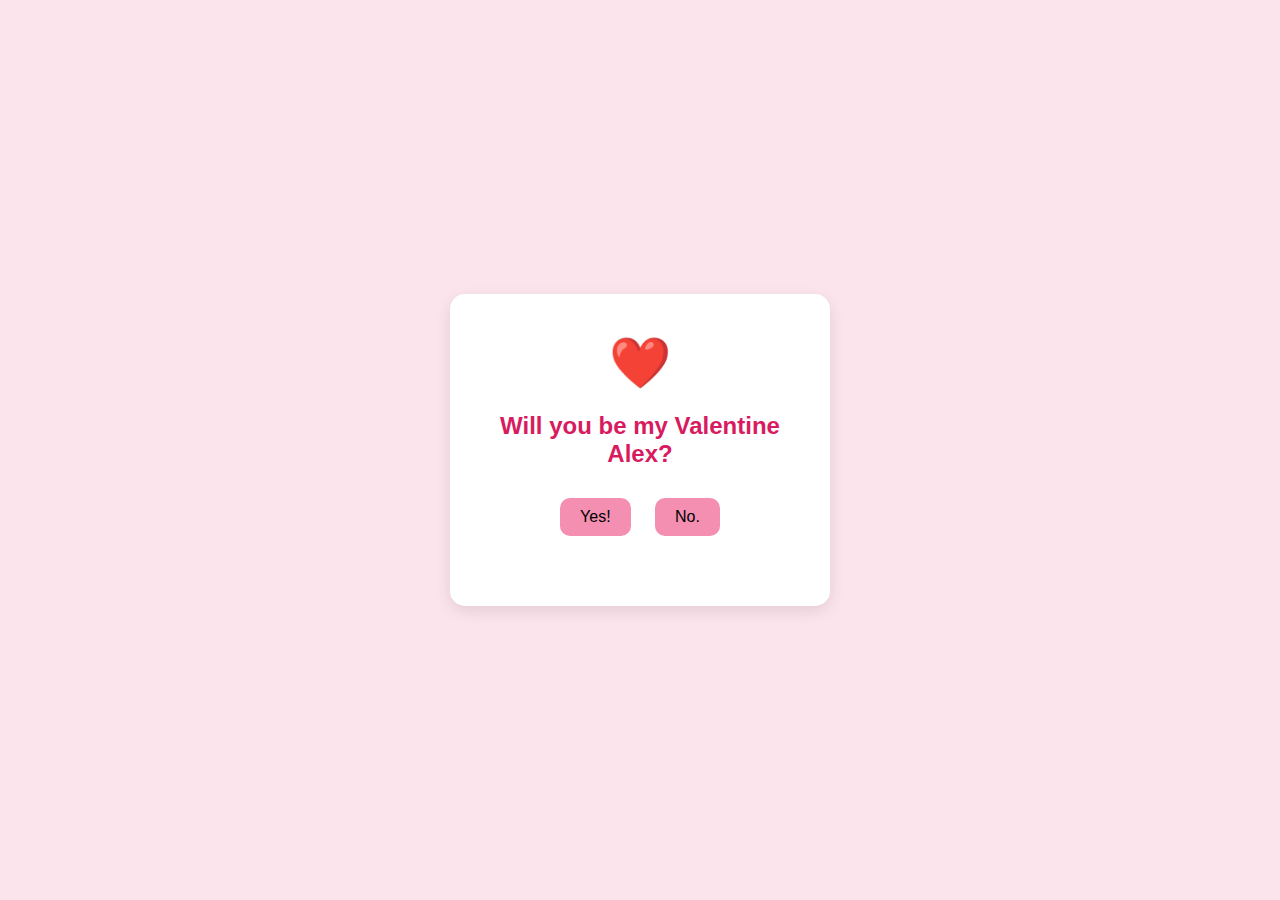
<file: index.html>
<!DOCTYPE html>
<html lang="en">
<head>
    <meta charset="UTF-8">
    <meta name="viewport" content="width=device-width, initial-scale=1.0">
    <title>Be My Valentine?</title>
    <link rel="stylesheet" href="styles.css">
</head>
<body>
    <div class="container">
        <div class="heart">
            ❤️
        </div>
        <h1>Will you be my Valentine Alex?</h1>
        <div class="buttons">
            <button id="yesBtn" onclick="goToYesPage()">Yes!</button>
            <button id="noBtn" onclick="moveNoButton()">No.</button>
        </div>
        <p id="message" class="message"></p>
    </div>
    
    <script src="script.js"></script>
</body>
</html>
</file>
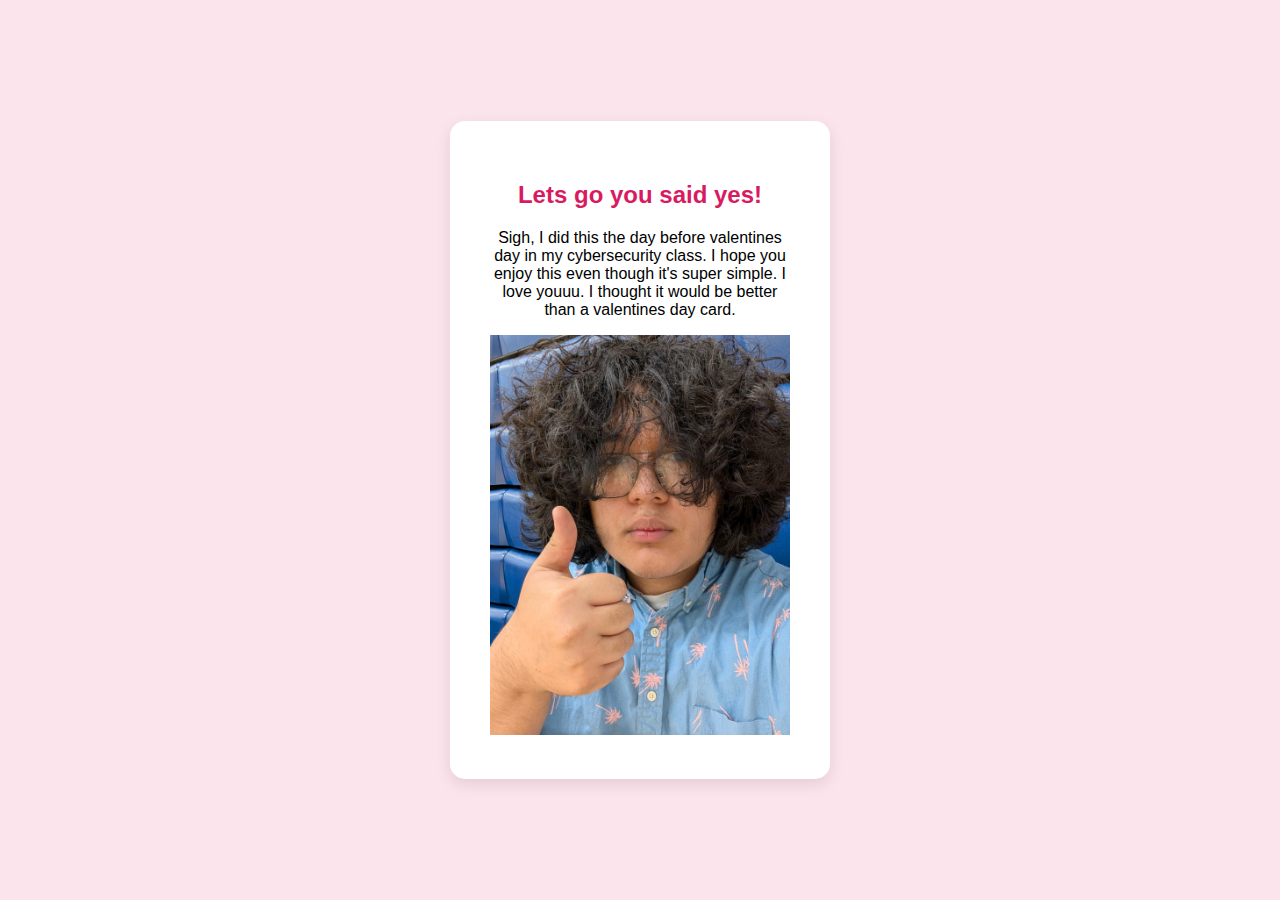
<file: yes.html>
<!DOCTYPE html>
<html lang="en">
<head>
    <meta charset="UTF-8">
    <meta name="viewport" content="width=device-width, initial-scale=1.0">
    <title>Thank You!</title>
    <link rel="stylesheet" href="styles.css">
</head>
<body>
    <div class="container">
        <h1>Lets go you said yes!</h1>
        <p>Sigh, I did this the day before valentines day in my cybersecurity class.
            I hope you enjoy this even though it's super simple. I love youuu. I thought it would be better than a valentines day card. </p>
        <img src="me.jpg" alt="Valentine's Day Image" style="max-width: 100%; height: auto;">
    </div>
</body>
</html>
</file>
<file: styles.css>
body {
    background-color: #fce4ec;
    font-family: 'Comic Sans MS', cursive, sans-serif;
    display: flex;
    justify-content: center;
    align-items: center;
    height: 100vh;
    margin: 0;
    overflow: hidden;
}

.container {
    text-align: center;
    background-color: #fff;
    padding: 40px;
    border-radius: 15px;
    box-shadow: 0 5px 15px rgba(0, 0, 0, 0.1);
    width: 300px;
}

.heart {
    font-size: 50px;
    animation: heartbeat 1.5s infinite alternate;
}

h1 {
    font-size: 24px;
    color: #d81b60;
    margin: 20px 0;
}

.buttons button {
    background-color: #f48fb1;
    border: none;
    padding: 10px 20px;
    margin: 10px;
    border-radius: 10px;
    cursor: pointer;
    font-size: 16px;
    transition: background-color 0.3s ease;
}

.buttons button:hover {
    background-color: #ec407a;
}

.message {
    font-size: 18px;
    margin-top: 20px;
}

@keyframes heartbeat {
    0% {
        transform: scale(1);
    }
    100% {
        transform: scale(1.2);
    }
}
</file>
